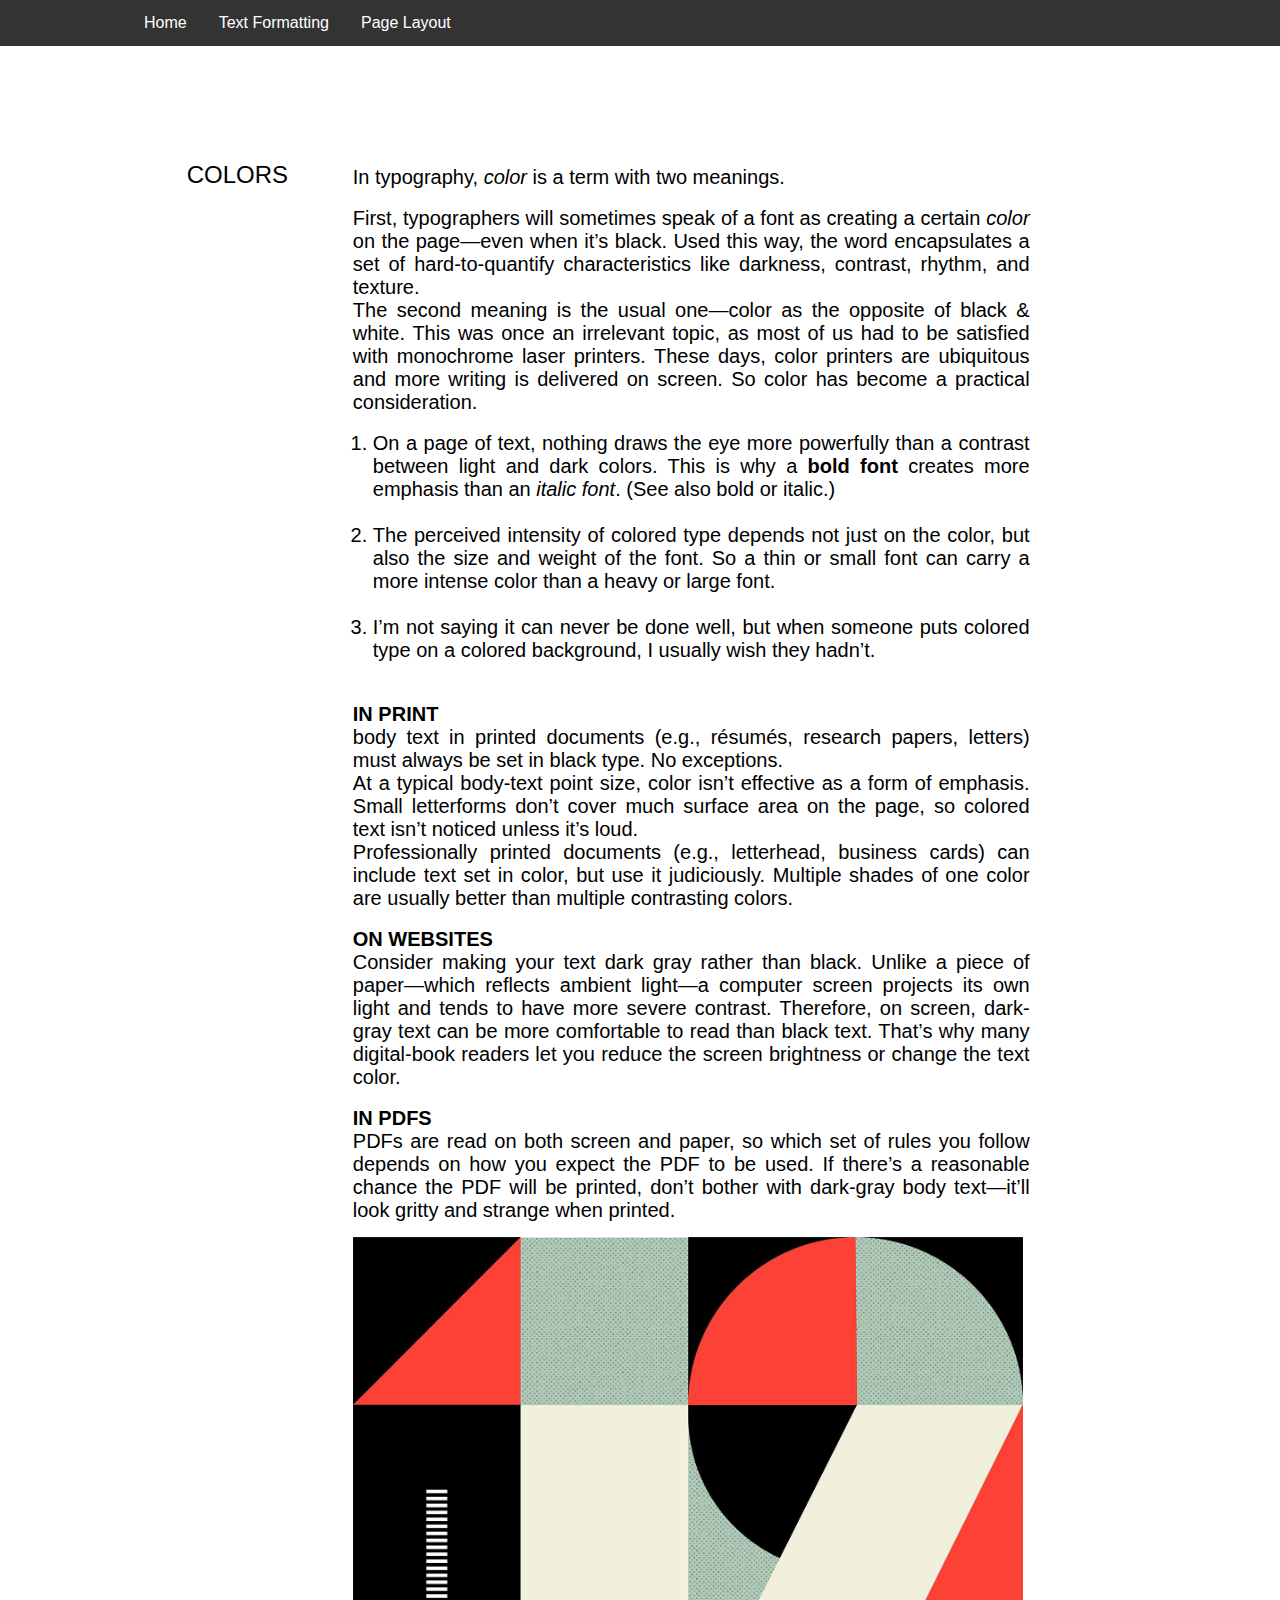
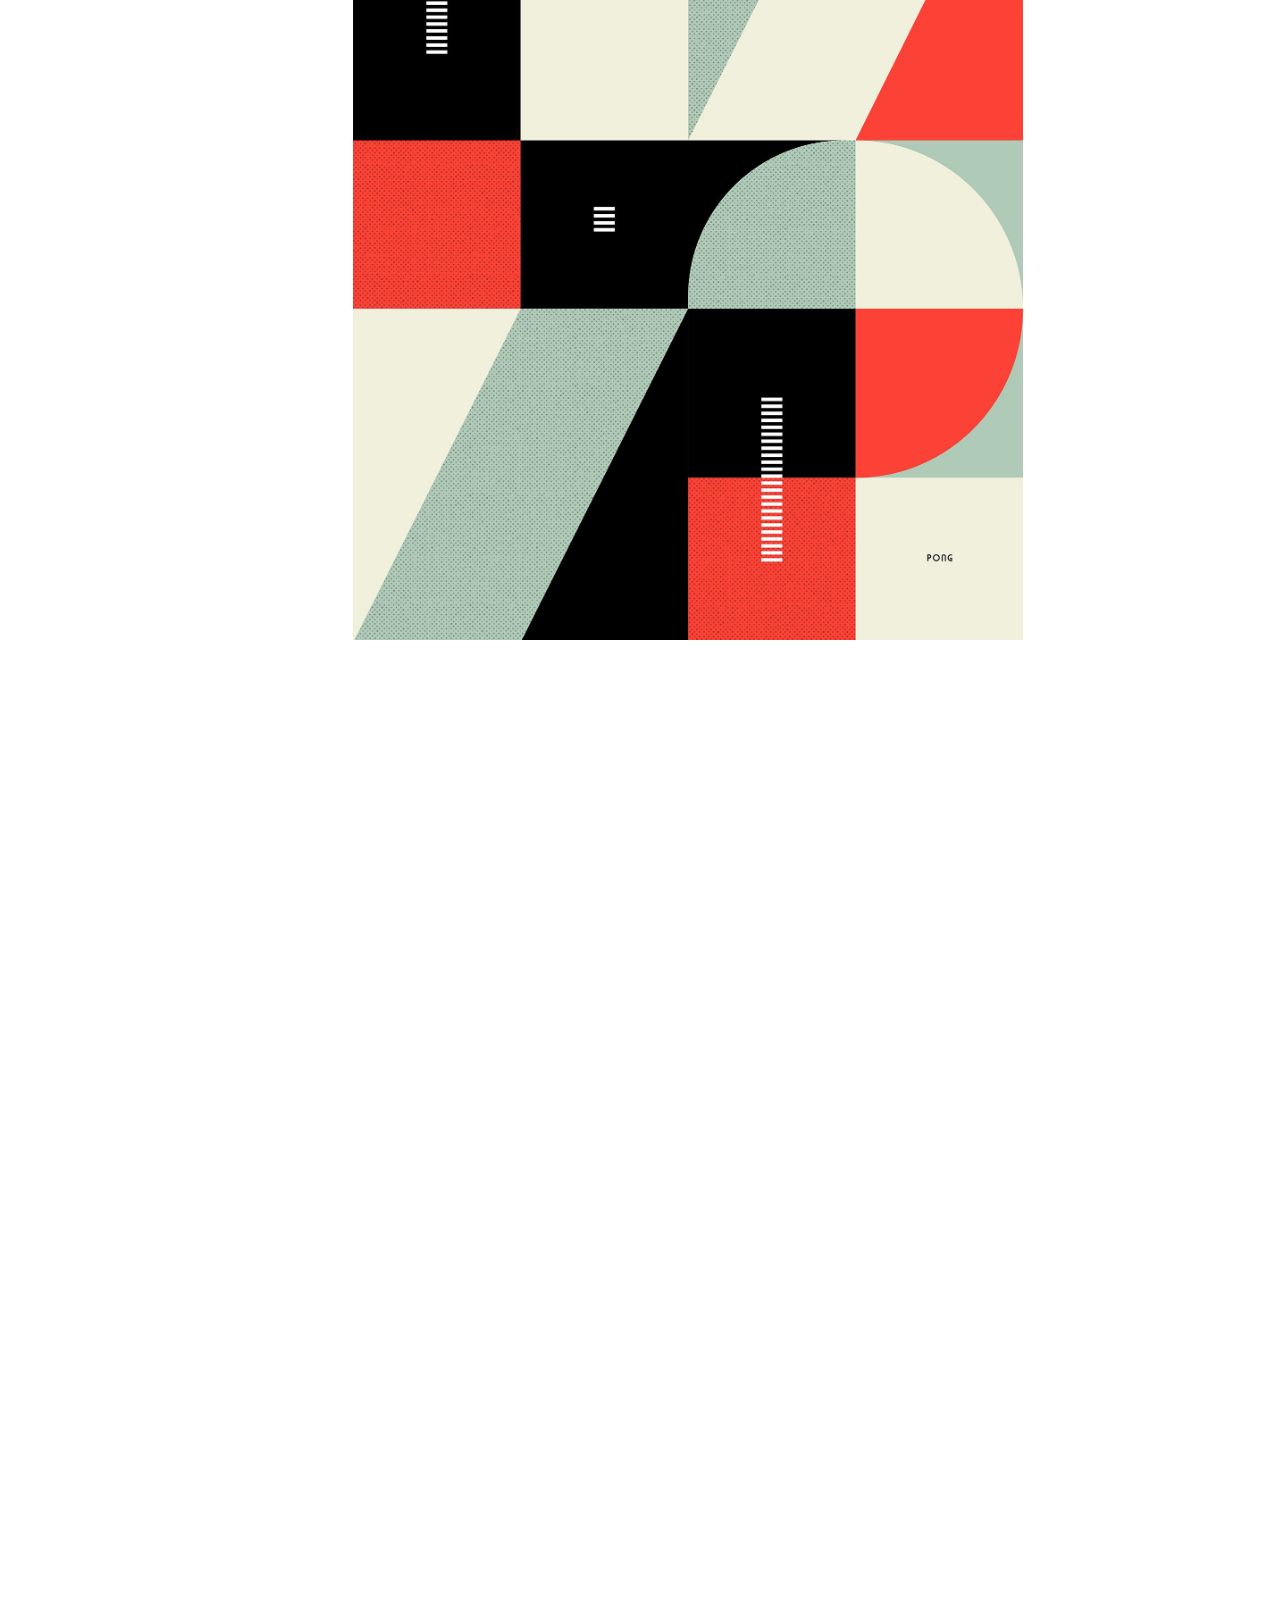
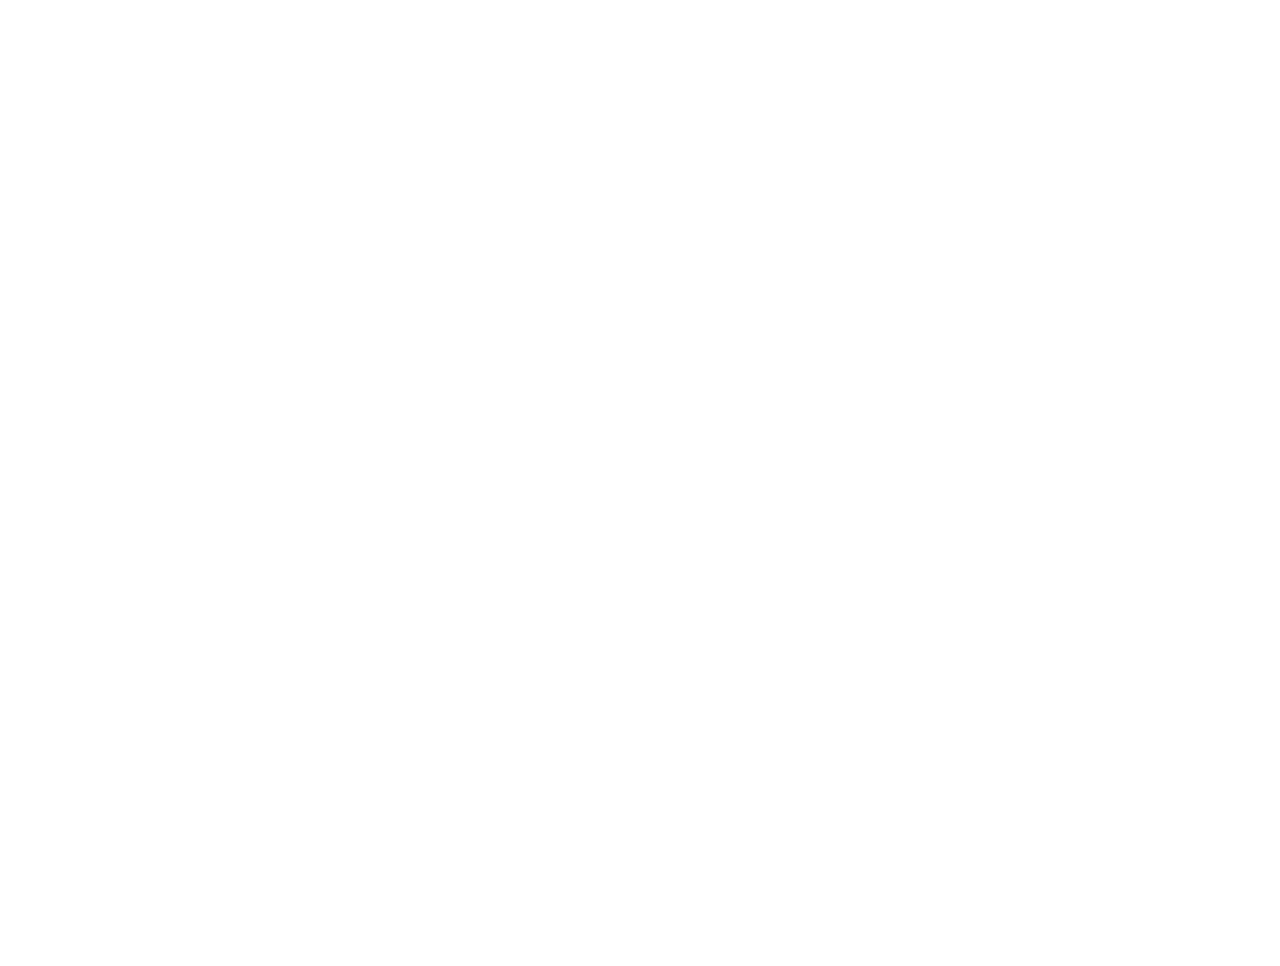
<file: Colors.html>
<!doctype html>
<html>
  <head>
    <meta name="viewport" content="width=device-width" />
    <link rel="stylesheet" type="text/css" href="css/global.css" />
  </head>
  <body>

   <nav class="navbar">
  <main>
  <a href="index.html">Home</a>
  <div class="dropdown">
    <button class="dropbtn">Text Formatting
      <i class="fa fa-caret-down"></i>
    </button>
    <div class="dropdown-content">
      <a href="Goofyfonts.html">Goofy Fonts</a>
      <a href="Colors.html">Colors</a>
    </div>
  </div>
  <div class="dropdown">
    <button class="dropbtn">Page Layout 
      <i class="fa fa-caret-down"></i>
    </button>
    <div class="dropdown-content">
      <a href="Columns.html">Columns</a>
      <a href="Watermarks.html">Watermarks</a>
    </div>
  </div> 
  </main> 
</nav>
     
    <section class="container">
      <main>
        
        <div class="kiri">
        <title-block>
          <topic>COLORS</topic>
        </title-block>

        </div>
        
        <div class="kanan">
         <p>In typography, <i>color</i> is a term with two meanings.</p>
         <br>
         <p>First, typographers will sometimes speak of a font as creating a certain <i>color</i> on the page—even when it’s black. Used this way, the word encapsulates a set of hard-to-quantify characteristics like darkness, contrast, rhythm, and texture.</p>
        <p>The second meaning is the usual one—color as the opposite of black & white. This was once an irrelevant topic, as most of us had to be satisfied with monochrome laser printers. These days, color printers are ubiquitous and more writing is delivered on screen. So color has become a practical consideration.</p>

        <br>


        <ol>
          <li>On a page of text, nothing draws the eye more powerfully than a contrast between light and dark colors. This is why a <b>bold font</b> creates more emphasis than an <i>italic font</i>. (See also bold or italic.)</li>
          <br>
          <li>The perceived intensity of colored type depends not just on the color, but also the size and weight of the font. So a thin or small font can carry a more intense color than a heavy or large font.</li>
          <br>
          <li>I’m not saying it can never be done well, but when someone puts colored type on a colored background, I usually wish they hadn’t.</li>
          <br>
        </ol>
        

        <br>
        <p class="gobi">IN PRINT</p>
        <p>body text in printed documents (e.g., résumés, research papers, letters) must always be set in black type. No exceptions.</p>
        <p>At a typical body-text point size, color isn’t effective as a form of emphasis. Small letterforms don’t cover much surface area on the page, so colored text isn’t noticed unless it’s loud.</p>
        <p>Professionally printed documents (e.g., letterhead, business cards) can include text set in color, but use it judiciously. Multiple shades of one color are usually better than multiple contrasting colors.</p>
        
        <br>
        <p class="gobi">ON WEBSITES</p>
        <p>Consider making your text dark gray rather than black. Unlike a piece of paper—which reflects ambient light—a computer screen projects its own light and tends to have more severe contrast. Therefore, on screen, dark-gray text can be more comfortable to read than black text. That’s why many digital-book readers let you reduce the screen brightness or change the text color.</p>
        
        <br>
        <p class="gobi">IN PDFS</p>
        <p>PDFs are read on both screen and paper, so which set of rules you follow depends on how you expect the PDF to be used. If there’s a reasonable chance the PDF will be printed, don’t bother with dark-gray body text—it’ll look gritty and strange when printed.</p>
         

         <img class="wtm" src="image/colors1.jpg" alt="watermark">

        </div>
        

      </main>
    </section>
    
  </body>
</html>
</file>
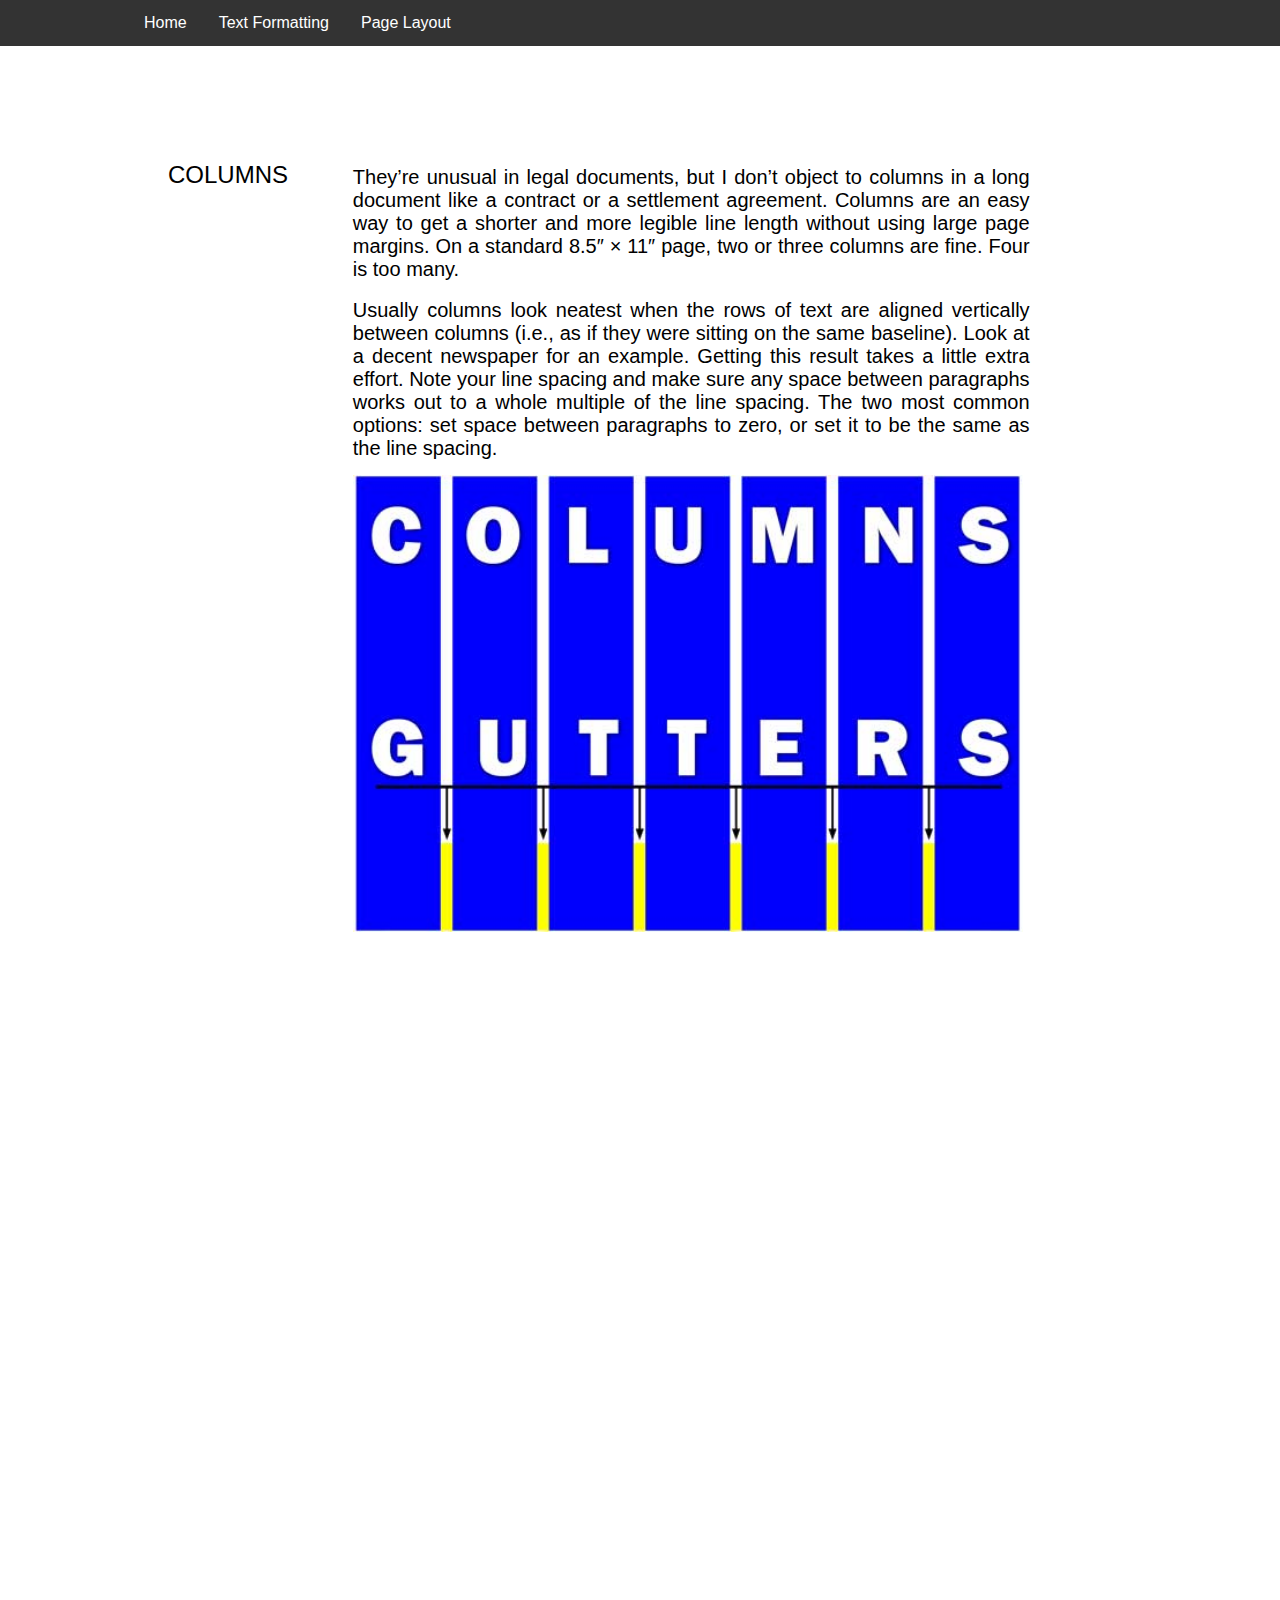
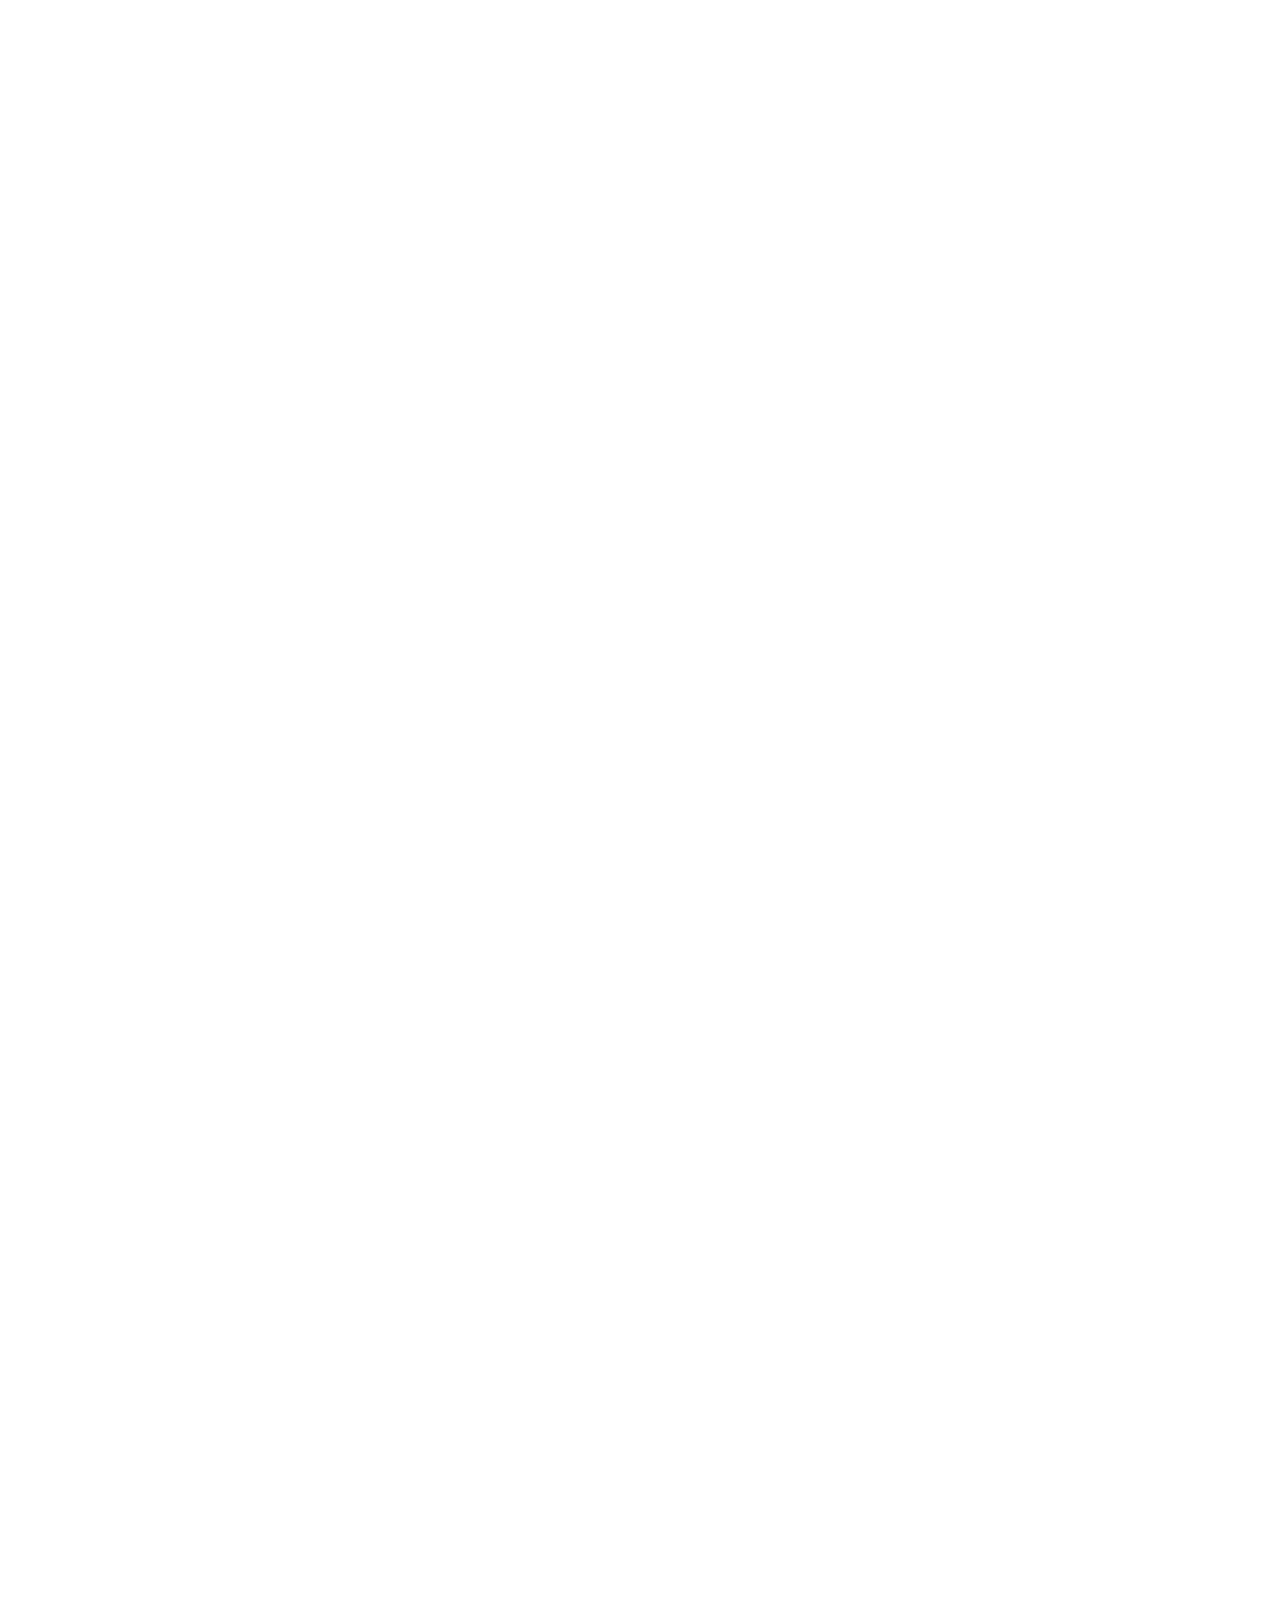
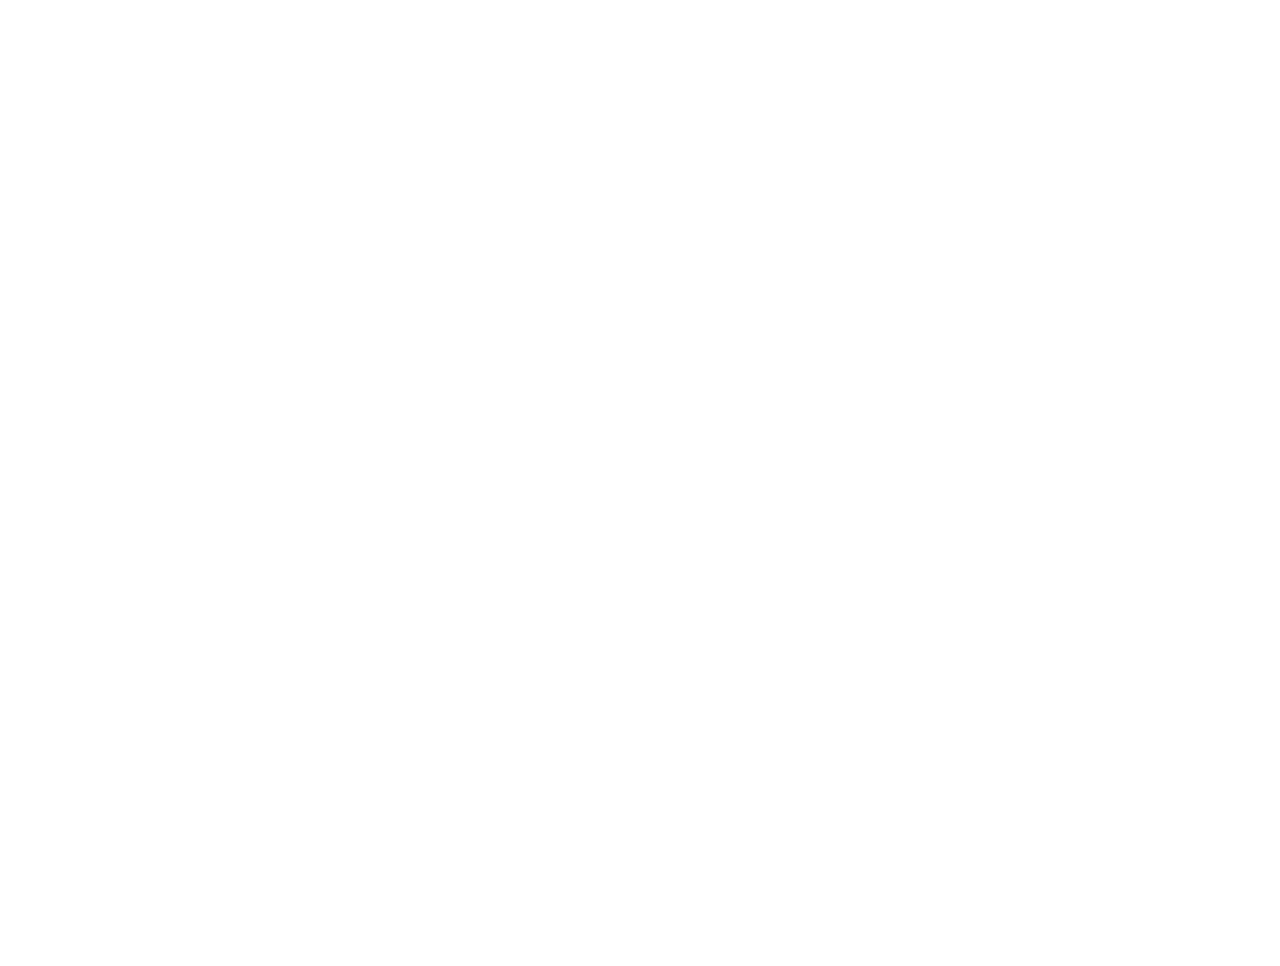
<file: Columns.html>
<!doctype html>
<html>
  <head>
    <meta name="viewport" content="width=device-width" />
    <link rel="stylesheet" type="text/css" href="css/global.css" />
  </head>
  <body>
    
    <nav class="navbar">
  <main>
  <a href="index.html">Home</a>
  <div class="dropdown">
    <button class="dropbtn">Text Formatting
      <i class="fa fa-caret-down"></i>
    </button>
    <div class="dropdown-content">
      <a href="Goofyfonts.html">Goofy Fonts</a>
      <a href="Colors.html">Colors</a>
    </div>
  </div>
  <div class="dropdown">
    <button class="dropbtn">Page Layout 
      <i class="fa fa-caret-down"></i>
    </button>
    <div class="dropdown-content">
      <a href="Columns.html">Columns</a>
      <a href="Watermarks.html">Watermarks</a>
    </div>
  </div> 
  </main> 
</nav>
     
    <section class="container">
      <main>
        
        <div class="kiri">
        <title-block>
          <topic>COLUMNS</topic>
        </title-block>
        </div>
        
        <div class="kanan">
         <p>They’re unusual in legal documents, but I don’t object to columns in a long document like a contract or a settlement agreement. Columns are an easy way to get a shorter and more legible line length without using large page margins. On a standard 8.5″ × 11″ page, two or three columns are fine. Four is too many.</p>

         <br>

         <p>Usually columns look neatest when the rows of text are aligned vertically between columns (i.e., as if they were sitting on the same baseline). Look at a decent newspaper for an example. Getting this result takes a little extra effort. Note your line spacing and make sure any space between paragraphs works out to a whole multiple of the line spacing. The two most common options: set space between paragraphs to zero, or set it to be the same as the line spacing.</p>
         
         <img class="wtm" src="image/columns1.jpg" alt="watermark">

        </div>
        

      </main>
    </section>
    
  </body>
</html>
</file>
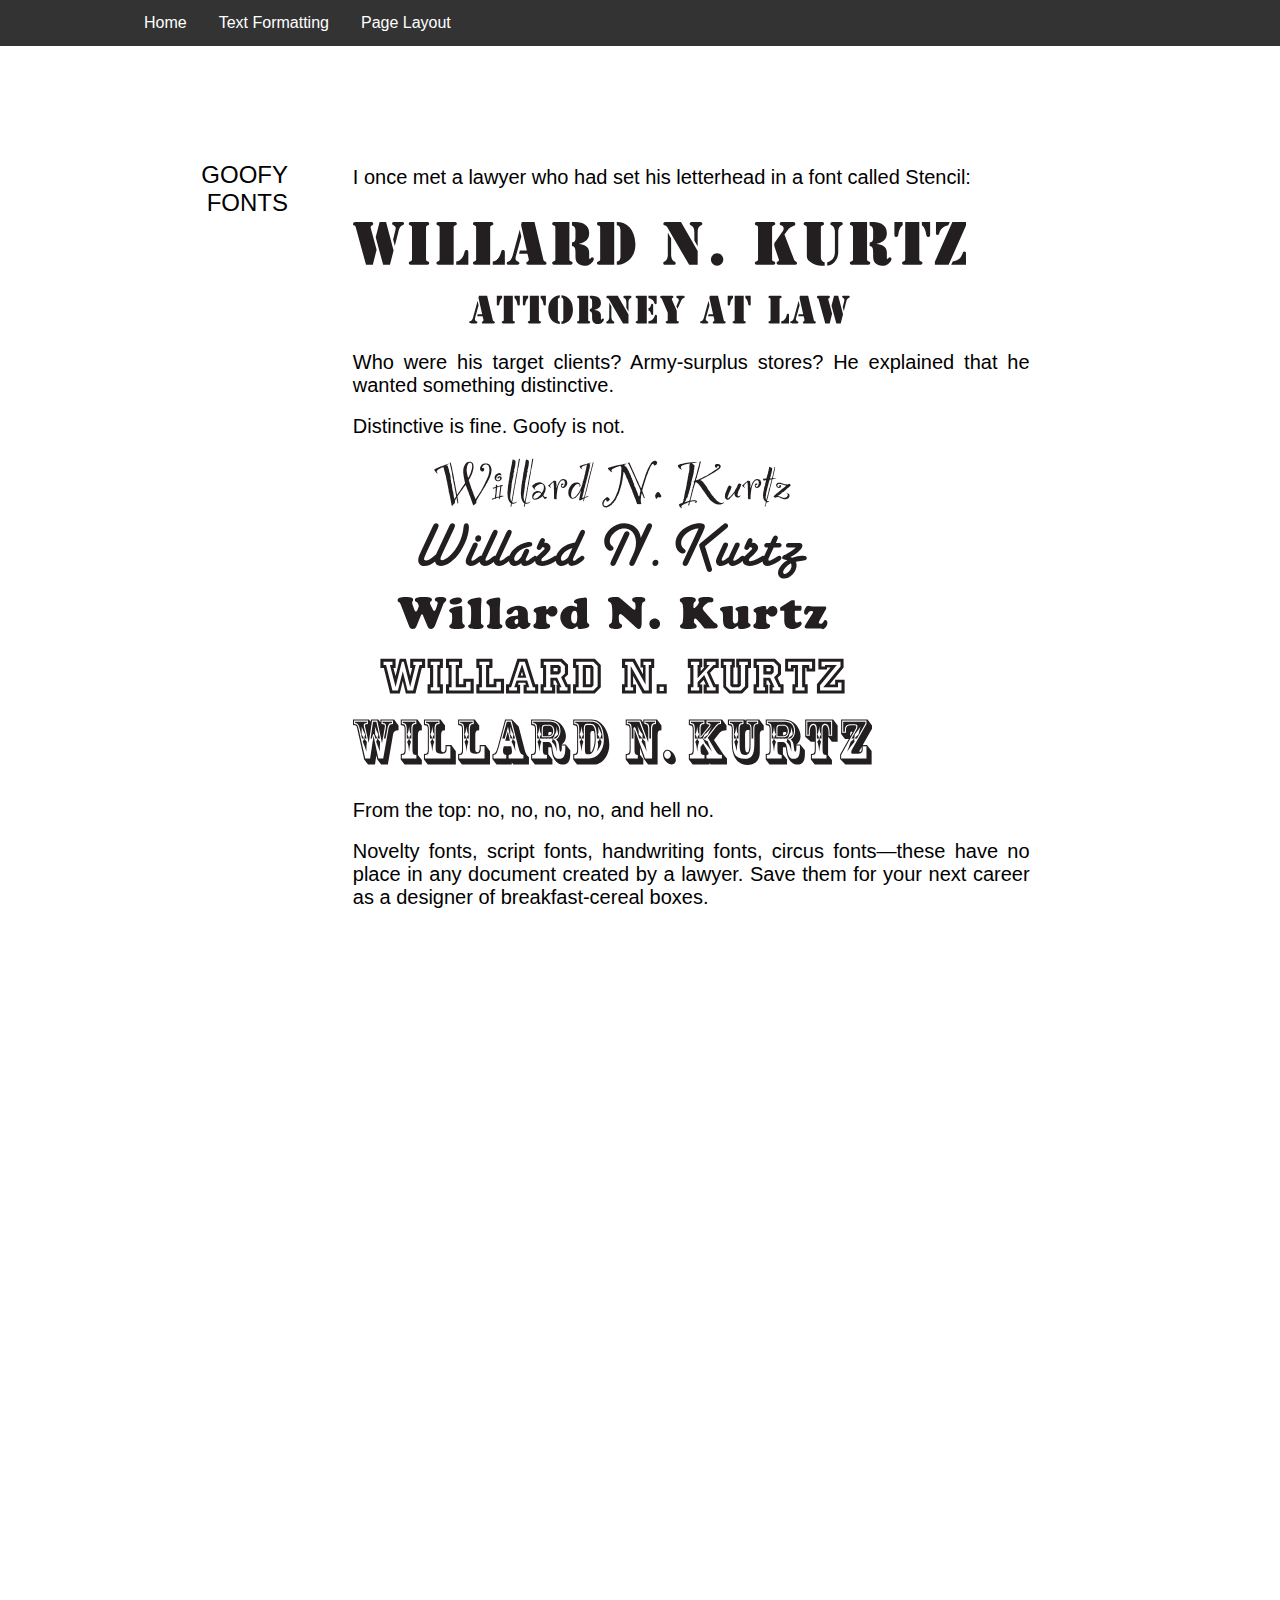
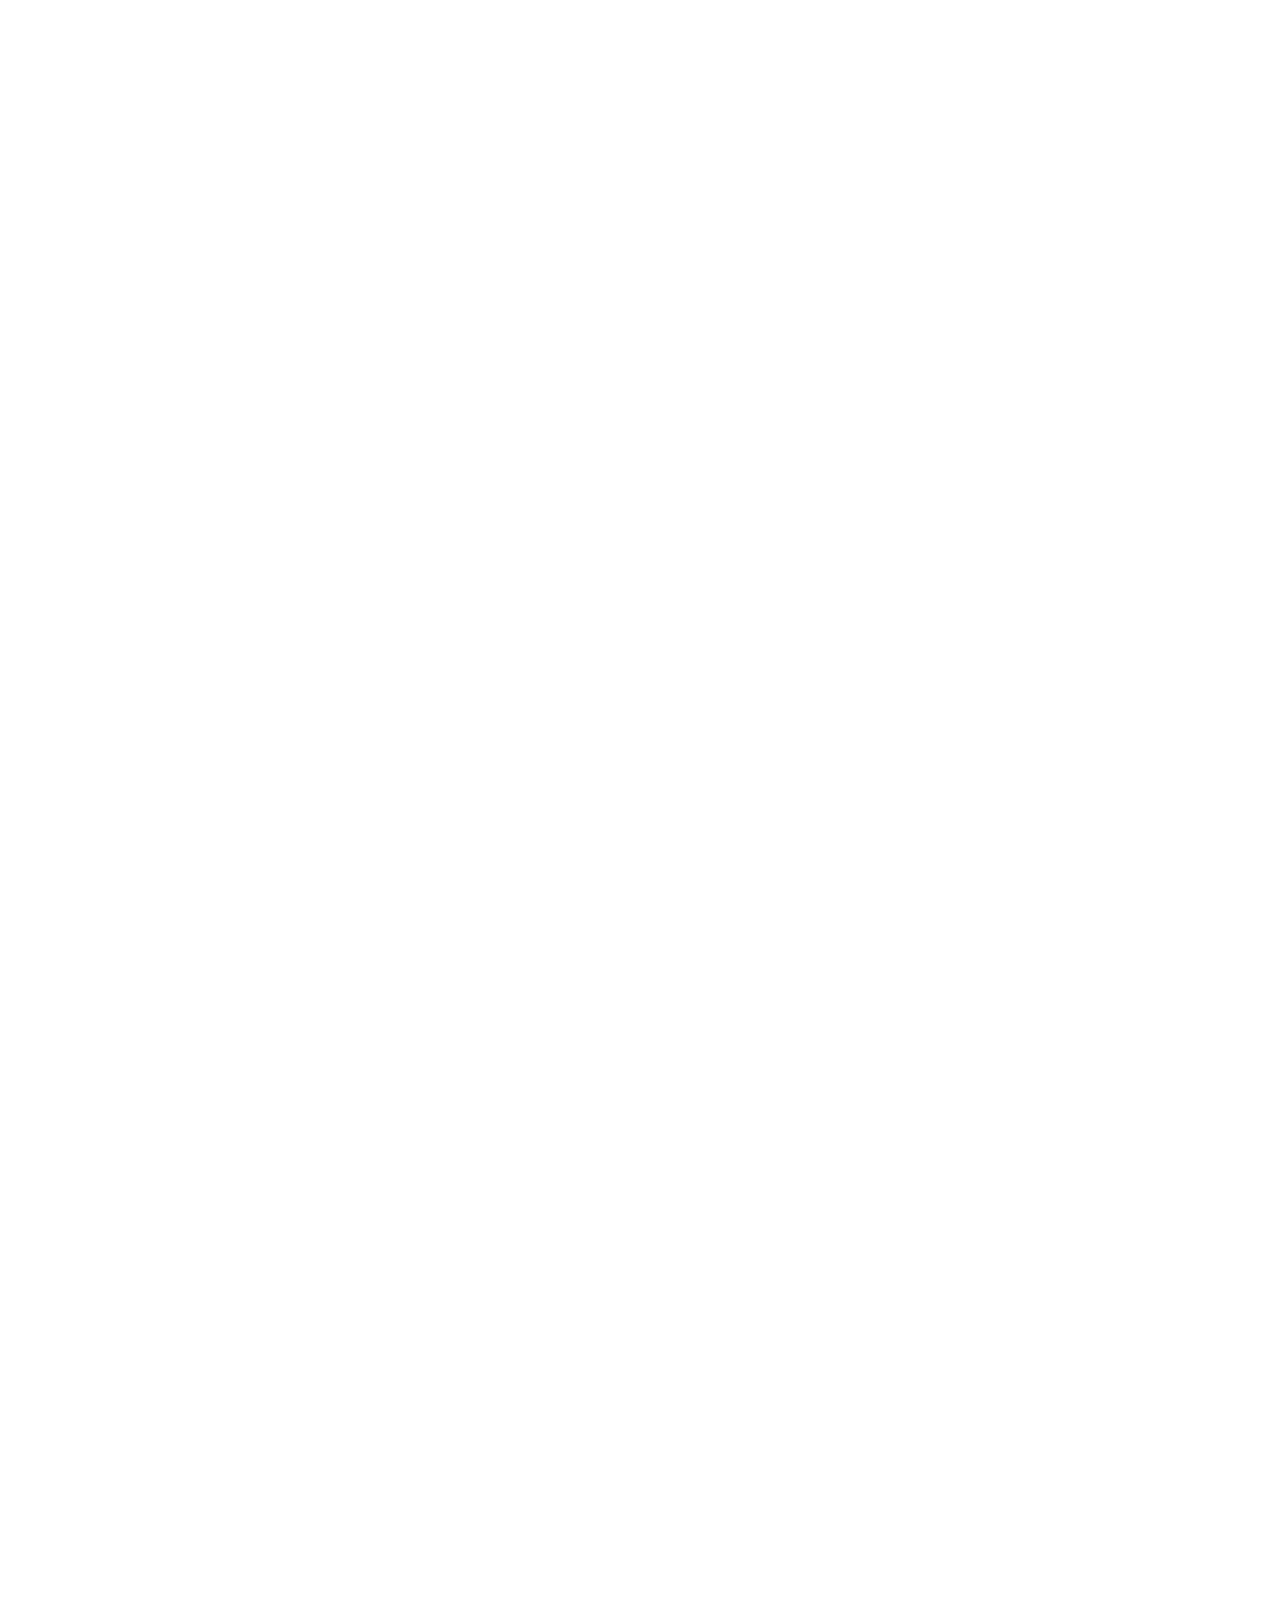
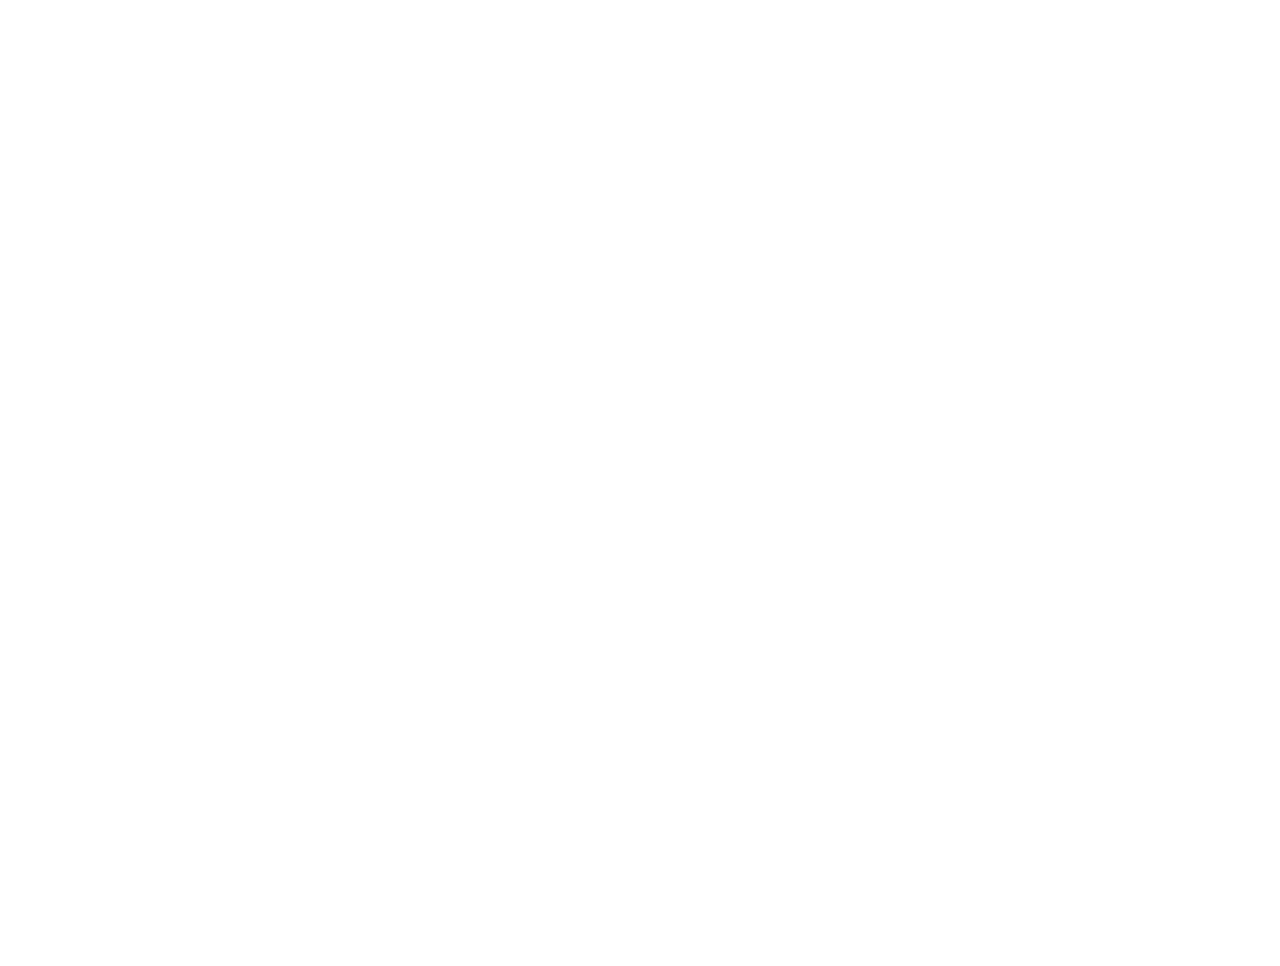
<file: Goofyfonts.html>
<!doctype html>
<html>
  <head>
    <meta name="viewport" content="width=device-width" />
    <link rel="stylesheet" type="text/css" href="css/global.css" />
  </head>
  <body>
    
   <nav class="navbar">
  <main>
  <a href="index.html">Home</a>
  <div class="dropdown">
    <button class="dropbtn">Text Formatting
      <i class="fa fa-caret-down"></i>
    </button>
    <div class="dropdown-content">
      <a href="Goofyfonts.html">Goofy Fonts</a>
      <a href="Colors.html">Colors</a>
    </div>
  </div>
  <div class="dropdown">
    <button class="dropbtn">Page Layout 
      <i class="fa fa-caret-down"></i>
    </button>
    <div class="dropdown-content">
      <a href="Columns.html">Columns</a>
      <a href="Watermarks.html">Watermarks</a>
    </div>
  </div> 
  </main> 
</nav>
     
    <section class="container">
      <main>
        
        <div class="kiri">
        <title-block>
          <topic>GOOFY FONTS</topic>
        </title-block>
        </div>
        
        <div class="kanan">
         <p>I once met a lawyer who had set his letterhead in a font called Stencil:</p>
         <br>
         <img src="image/kurtz.svg" alt="kurtz">
         
         <p> <br> Who were his target clients? Army-surplus stores? He explained that he wanted something distinctive.</p>

         <br>

         <p> Distinctive is fine. Goofy is not. </p>
         <img src="image/kurtzes.svg" alt="kurtz">

        <p> <br> From the top: no, no, no, no, and hell no. </p>

        <br>

        <p> Novelty fonts, script fonts, handwriting fonts, circus fonts—these have no place in any document created by a lawyer. Save them for your next career as a designer of breakfast-cereal boxes. </p>


        </div>
        

      </main>
    </section>
  </body>
</html>
</file>
<file: css/global.css>
* {
  margin: 0;
  padding: 0;
}

main {
  width: 1024px;
  padding-top: 0px;
  margin-left: auto;
  margin-right: auto;
}

section {
  width: 100%;
  height: 100vh;
  position: relative;
}

section.full {
  background-image: url('../image/bg.gif');
  background-size: cover;
  background-position: top left;
  background-repeat: no-repeat;
  width: 100%;
  height: 100vh;
}

section .bg2 {
  background-image: url('../image/bg2.jpg');
  background-size: cover;
  background-position: top left;
  background-repeat: no-repeat;
  
}

#intro {
  background-color: lightcyan;
}
  

section .left {
  position: relative;
  width: 40%;
  height: 100%;
  float: left;
}

section .right {
  position: relative;
  width: 60%;
  height: 100%;
  float: left;
}

section .melayang {
  position: absolute;
  top: 300px;
  left: 600px;
  width: 40%;
  height: 200px;

}

.navbar {
  overflow: hidden;
  background-color: #333;
  font-family: 'Futura', sans-serif;
}

.navbar a {
  float: left;
  font-size: 16px;
  color: white;
  text-align: center;
  padding: 14px 16px;
  text-decoration: none;
}

.dropdown {
  float: left;
  overflow: hidden;
}

.dropdown .dropbtn {
  font-size: 16px;  
  border: none;
  outline: none;
  color: white;
  padding: 14px 16px;
  background-color: inherit;
  font-family: inherit;
  margin: 0;
}

.navbar a:hover, .dropdown:hover .dropbtn {
  background-color: rgba(153, 255, 255, 0.4);
}

.dropdown-content {
  display: none;
  position: absolute;
  background-color: #f9f9f9;
  min-width: 160px;
  box-shadow: 0px 8px 16px 0px rgba(0,0,0,0.2);
  z-index: 1;
}

.dropdown-content a {
  float: none;
  color: black;
  padding: 12px 16px;
  text-decoration: none;
  display: block;
  text-align: left;
}

.dropdown-content a:hover {
  background-color: #ddd;
}

.dropdown:hover .dropdown-content {
  display: block;
}

.container {
  width: 100%;
  background-size: cover;
  background-position: top left;
}

.kiri {
  position: relative;
  padding-top:20px;
  width: 20%;
  height: 100px;
  background-color: white;
  
}

.kanan {
  position: relative;
  margin-left: 20%;
  width: 70%;
  height: 4000px;
  background-color: white;
  float: left;
}

.home {
  text-indent: 60px;
  text-align: justify;
  position: relative;
  color: black;
  padding-top: 30px;
  margin-left: 20%;
  margin-right: 20%;
}

img {

  padding-top: 15px;
  padding-left: 20px;
}

.wtm {
  width: 670px;
}

ol {
  color: black;
  font-family: 'Futura', sans-serif;
  padding-left: 40px;
  padding-right: 20px;
  text-align: justify;
  font-size: 20px;
}

p {
  color: black;
  font-family: 'Futura', sans-serif;
  padding-left: 20px;
  padding-right: 20px;
  text-align: justify;
  font-size: 20px;
 
}

.gobi {
  font-weight: bold;
  
}

h1 {
  font-size: 100px;
  color: white;
  font-family: 'Futura', sans-serif;
  font-weight: bold;
  line-height: 1.7;
  
}

h2 {
  font-size: 50px;
}

h3 {
  font-size: 25px;
  font-family: 'Futura', bold;
  padding-left: 20px;
  margin-left: 20%;
  padding-top: 30px;
}

title-block {
  font-family: 'Futura', sans-serif;
  font-size: 24px;
  display: block;
  float: left;
  position: absolute;
  margin-left: 0;
  left: 2.5rem;
  width: calc(2.5rem * 3);
  text-align: right;
  list-style-type: none;
  clear: both;
  margin-bottom: 2em;
  padding-top: 95px;

}

h5 {
  font-family: 'Futura', sans-serif;
  color: black;
  text-align: right;
  font-size: 40px;
  color: white;
}

h6 {
  font-size: 50px;
  color: black;
  font-family: 'Futura', bold;
  padding-left: 20px;
  padding-top: 250px;
  margin-left: 20%;

}

@media (max-width: 1024px) {
    main {
        width: 100vw;
    }
    section {
        width: 100%;
        height: 50vh;
    }
    section .melayang {
        top: 80%;
        left: 10%;
    }
}


</style>
</file>
